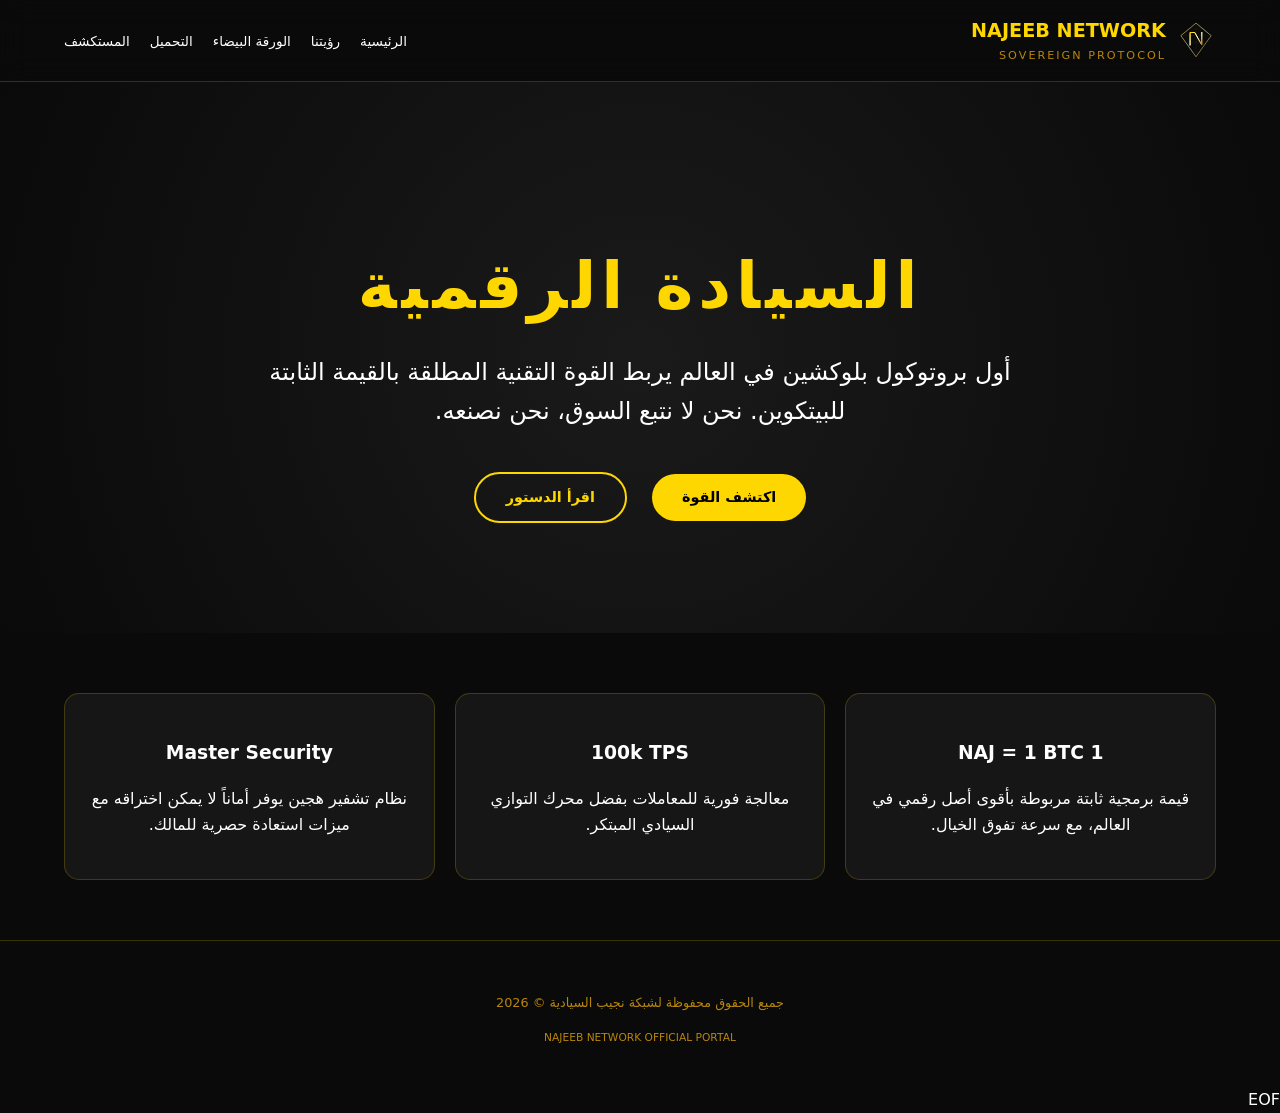
<file: index.html>
<!DOCTYPE html>
<html lang="ar" dir="rtl">
<head>
    <meta charset="UTF-8">
    <meta name="viewport" content="width=device-width, initial-scale=1.0">
    <title>Najeeb Network | السيادة المالية المطلقة</title>
    <link rel="stylesheet" href="assets/css/style.css?v=2.1">
</head>
<body>
    <header>
        <div class="logo-container">
            <img src="NAJ_exclusive_logo.svg?v=2.1" alt="NAJ Exclusive Logo">
            <div style="display:flex; flex-direction:column">
                <span style="font-weight:bold; color:var(--gold); font-size:1.2rem">NAJEEB NETWORK</span>
                <small style="font-size:0.7rem; letter-spacing:2px; color:var(--gold-dim)">SOVEREIGN PROTOCOL</small>
            </div>
        </div>
        <nav>
            <ul>
                <li><a href="index.html">الرئيسية</a></li>
                <li><a href="about.html">رؤيتنا</a></li>
                <li><a href="whitepaper.html">الورقة البيضاء</a></li>
                <li><a href="download.html">التحميل</a></li>
                <li><a href="explorer_v2.html">المستكشف</a></li>
            </ul>
        </nav>
    </header>

    <section class="hero-section">
        <h1 class="hero-title">السيادة الرقمية</h1>
        <p style="font-size:1.5rem; max-width:800px; margin:auto; margin-bottom:2rem">
            أول بروتوكول بلوكشين في العالم يربط القوة التقنية المطلقة بالقيمة الثابتة للبيتكوين.
            نحن لا نتبع السوق، نحن نصنعه.
        </p>
        <a href="about.html" class="btn-primary">اكتشف القوة</a>
        <a href="whitepaper.html" class="btn-secondary">اقرأ الدستور</a>
    </section>

    <div class="feature-grid">
        <div class="card">
            <h3>1 NAJ = 1 BTC</h3>
            <p>قيمة برمجية ثابتة مربوطة بأقوى أصل رقمي في العالم، مع سرعة تفوق الخيال.</p>
        </div>
        <div class="card">
            <h3>100k TPS</h3>
            <p>معالجة فورية للمعاملات بفضل محرك التوازي السيادي المبتكر.</p>
        </div>
        <div class="card">
            <h3>Master Security</h3>
            <p>نظام تشفير هجين يوفر أماناً لا يمكن اختراقه مع ميزات استعادة حصرية للمالك.</p>
        </div>
    </div>

    <footer>
        <p>جميع الحقوق محفوظة لشبكة نجيب السيادية © 2026</p>
        <small>NAJEEB NETWORK OFFICIAL PORTAL</small>
    </footer>
</body>
</html>
EOF
<script>
async function addNetwork() {
    const params = [{
        chainId: '0x1E50', // 7760 in Hex
        chainName: 'Najeeb Sovereign Network',
        nativeCurrency: { name: 'Najeeb Asset', symbol: 'NAJ', decimals: 18 },
        rpcUrls: ['https://satisfied-hereby-surveys-perhaps.trycloudflare.com'],
        blockExplorerUrls: ['https://najeeb0almaqrami.github.io/najeeb-network-website/explorer_v2.html']
    }];
    try {
        await window.ethereum.request({ method: 'wallet_addEthereumChain', params });
        alert("تمت إضافة شبكة نجيب بنجاح! سيادتك المالية تبدأ الآن.");
    } catch (e) {
        alert("فشل في إضافة الشبكة: " + e.message);
    }
}
</script>
</file>
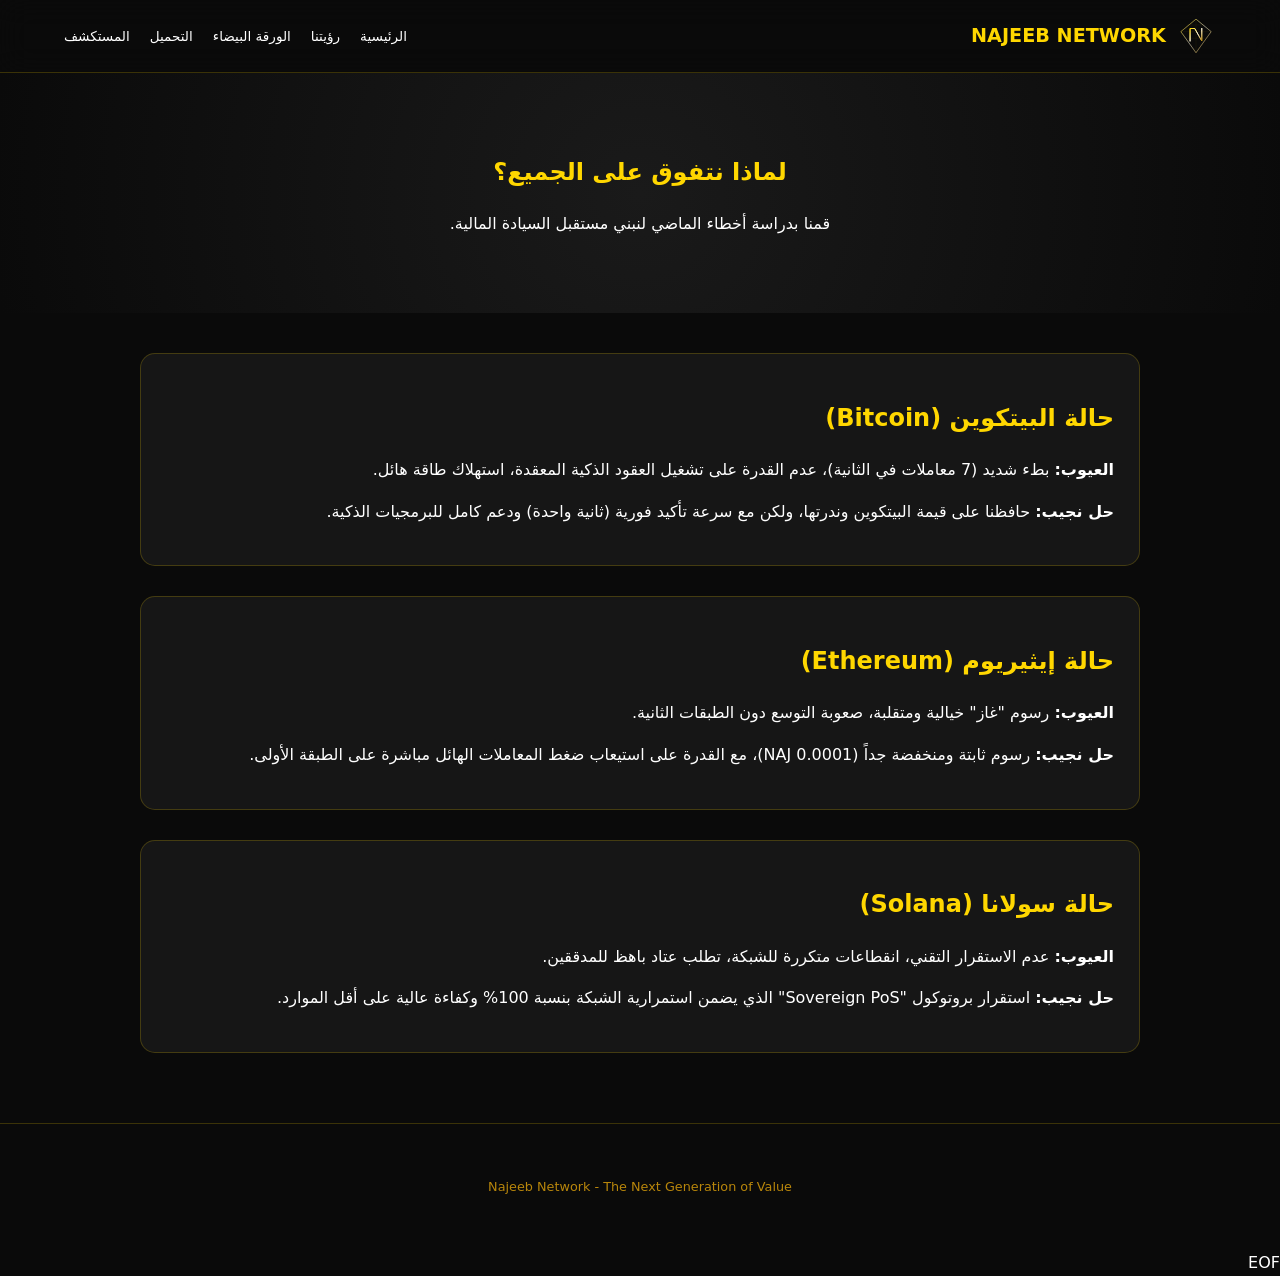
<file: about.html>
<!DOCTYPE html>
<html lang="ar" dir="rtl">
<head>
    <meta charset="UTF-8">
    <meta name="viewport" content="width=device-width, initial-scale=1.0">
    <title>لماذا نجيب نتورك؟ | التفوق السيادي</title>
    <link rel="stylesheet" href="assets/css/style.css?v=2.1">
</head>
<body>
    <header>
        <div class="logo-container">
            <img src="NAJ_exclusive_logo.svg?v=2.1" alt="NAJ Exclusive Logo">
            <span style="font-weight:bold; color:var(--gold); font-size:1.2rem">NAJEEB NETWORK</span>
        </div>
        <nav>
            <ul>
                <li><a href="index.html">الرئيسية</a></li>
                <li><a href="about.html">رؤيتنا</a></li>
                <li><a href="whitepaper.html">الورقة البيضاء</a></li>
                <li><a href="download.html">التحميل</a></li>
                <li><a href="explorer_v2.html">المستكشف</a></li>
            </ul>
        </nav>
    </header>

    <section class="hero-section" style="padding: 60px 5%">
        <h1 style="color:var(--gold)">لماذا نتفوق على الجميع؟</h1>
        <p>قمنا بدراسة أخطاء الماضي لنبني مستقبل السيادة المالية.</p>
    </section>

    <div style="padding: 40px 10%; max-width: 1000px; margin: auto;">
        <div class="card" style="margin-bottom: 30px; text-align: right;">
            <h2 style="color:var(--gold)">حالة البيتكوين (Bitcoin)</h2>
            <p><strong>العيوب:</strong> بطء شديد (7 معاملات في الثانية)، عدم القدرة على تشغيل العقود الذكية المعقدة، استهلاك طاقة هائل.</p>
            <p><strong>حل نجيب:</strong> حافظنا على قيمة البيتكوين وندرتها، ولكن مع سرعة تأكيد فورية (ثانية واحدة) ودعم كامل للبرمجيات الذكية.</p>
        </div>

        <div class="card" style="margin-bottom: 30px; text-align: right;">
            <h2 style="color:var(--gold)">حالة إيثيريوم (Ethereum)</h2>
            <p><strong>العيوب:</strong> رسوم "غاز" خيالية ومتقلبة، صعوبة التوسع دون الطبقات الثانية.</p>
            <p><strong>حل نجيب:</strong> رسوم ثابتة ومنخفضة جداً (0.0001 NAJ)، مع القدرة على استيعاب ضغط المعاملات الهائل مباشرة على الطبقة الأولى.</p>
        </div>

        <div class="card" style="margin-bottom: 30px; text-align: right;">
            <h2 style="color:var(--gold)">حالة سولانا (Solana)</h2>
            <p><strong>العيوب:</strong> عدم الاستقرار التقني، انقطاعات متكررة للشبكة، تطلب عتاد باهظ للمدققين.</p>
            <p><strong>حل نجيب:</strong> استقرار بروتوكول "Sovereign PoS" الذي يضمن استمرارية الشبكة بنسبة 100% وكفاءة عالية على أقل الموارد.</p>
        </div>
    </div>

    <footer>
        <p>Najeeb Network - The Next Generation of Value</p>
    </footer>
</body>
</html>
EOF
</file>
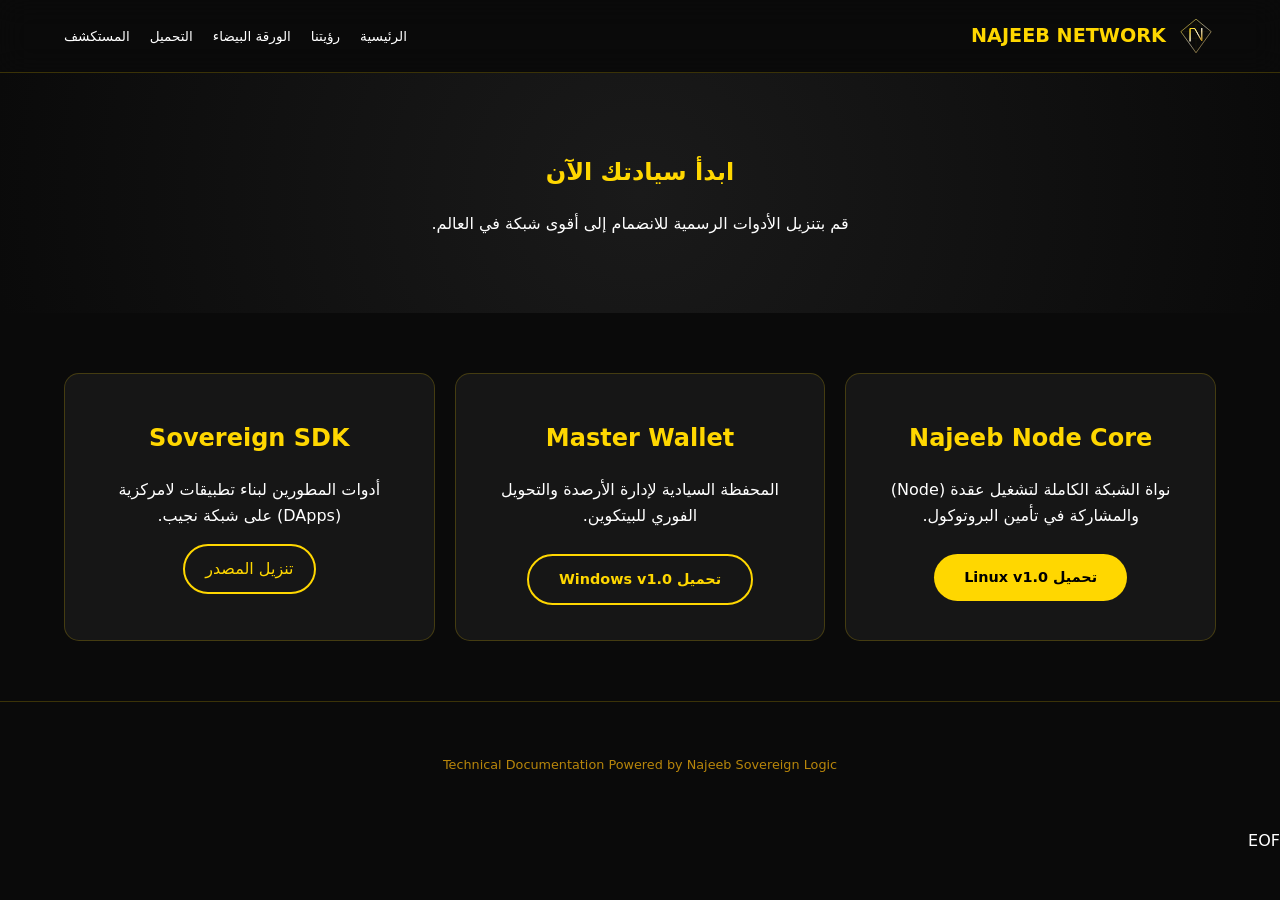
<file: download.html>
<!DOCTYPE html>
<html lang="ar" dir="rtl">
<head>
    <meta charset="UTF-8">
    <meta name="viewport" content="width=device-width, initial-scale=1.0">
    <title>تحميل نواة نجيب | مركز السيطرة التقنية</title>
    <link rel="stylesheet" href="assets/css/style.css?v=2.1">
</head>
<body>
    <header>
        <div class="logo-container">
            <img src="NAJ_exclusive_logo.svg?v=2.1" alt="NAJ Exclusive Logo">
            <span style="font-weight:bold; color:var(--gold); font-size:1.2rem">NAJEEB NETWORK</span>
        </div>
        <nav>
            <ul>
                <li><a href="index.html">الرئيسية</a></li>
                <li><a href="about.html">رؤيتنا</a></li>
                <li><a href="whitepaper.html">الورقة البيضاء</a></li>
                <li><a href="download.html">التحميل</a></li>
                <li><a href="explorer_v2.html">المستكشف</a></li>
            </ul>
        </nav>
    </header>

    <section class="hero-section" style="padding: 60px 5%">
        <h1 style="color:var(--gold)">ابدأ سيادتك الآن</h1>
        <p>قم بتنزيل الأدوات الرسمية للانضمام إلى أقوى شبكة في العالم.</p>
    </section>

    <div class="feature-grid">
        <div class="card">
            <h2 style="color:var(--gold)">Najeeb Node Core</h2>
            <p>نواة الشبكة الكاملة لتشغيل عقدة (Node) والمشاركة في تأمين البروتوكول.</p>
            <a href="https://github.com/najeeb0almaqrami/najeeb-network-official" class="btn-primary">تحميل Linux v1.0</a>
        </div>

        <div class="card">
            <h2 style="color:var(--gold)">Master Wallet</h2>
            <p>المحفظة السيادية لإدارة الأرصدة والتحويل الفوري للبيتكوين.</p>
            <a href="https://github.com/najeeb0almaqrami/najeeb-network-official" class="btn-secondary">تحميل Windows v1.0</a>
        </div>

        <div class="card">
            <h2 style="color:var(--gold)">Sovereign SDK</h2>
            <p>أدوات المطورين لبناء تطبيقات لامركزية (DApps) على شبكة نجيب.</p>
            <a href="https://github.com/najeeb0almaqrami/najeeb-network-official" class="btn-outline" style="border: 2px solid var(--gold); color: var(--gold); padding: 10px 20px; text-decoration: none; border-radius: 50px; display: inline-block;">تنزيل المصدر</a>
        </div>
    </div>

    <footer>
        <p>Technical Documentation Powered by Najeeb Sovereign Logic</p>
    </footer>
</body>
</html>
EOF
</file>
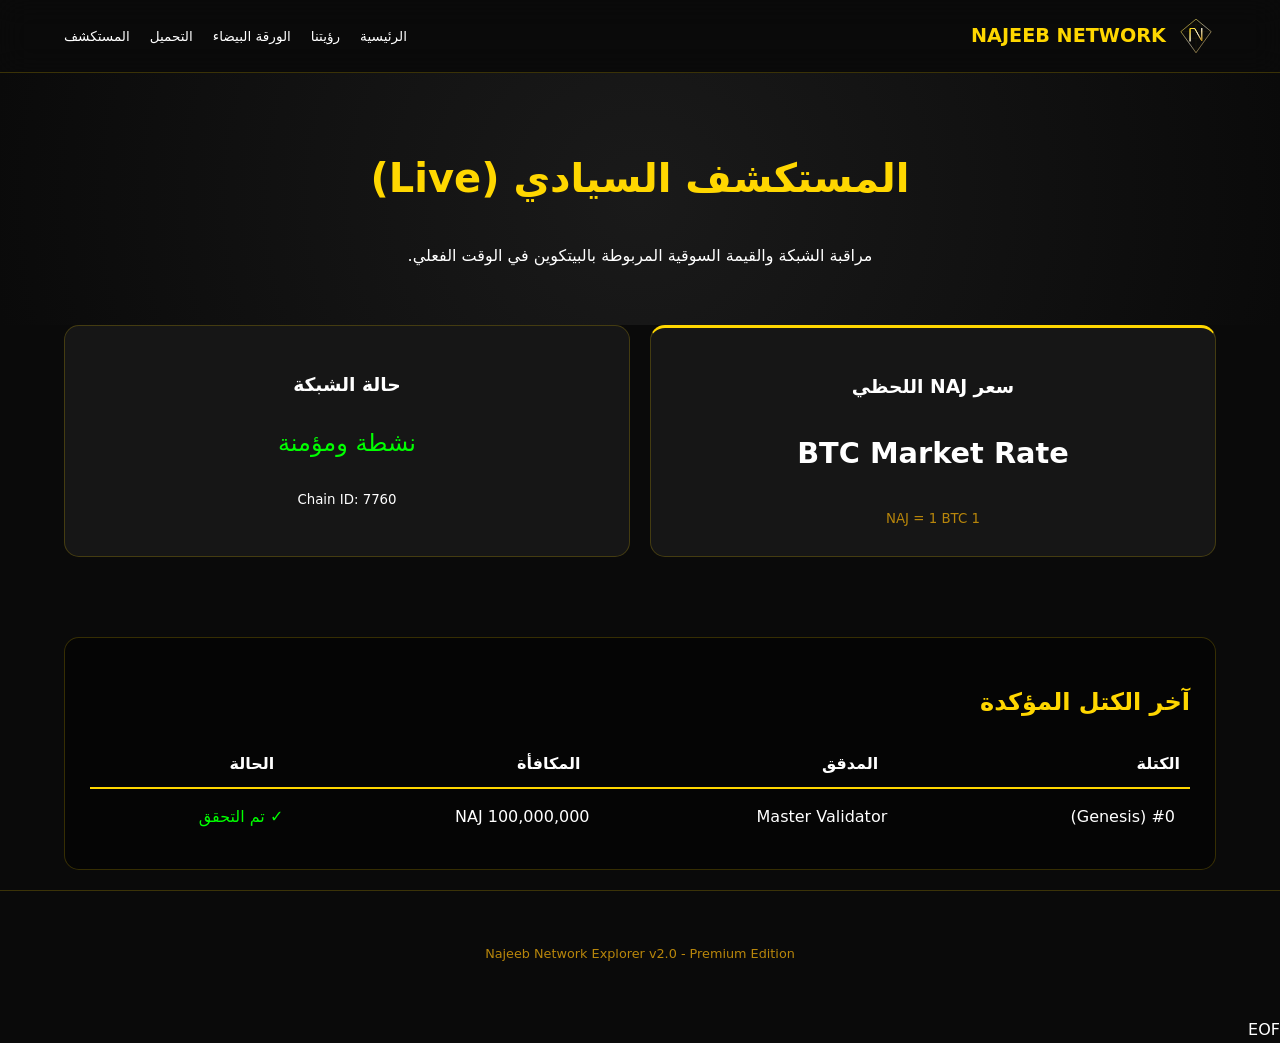
<file: explorer_v2.html>
<!DOCTYPE html>
<html lang="ar" dir="rtl">
<head>
    <meta charset="UTF-8">
    <meta name="viewport" content="width=device-width, initial-scale=1.0">
    <title>المستكشف السيادي | نيفيج نتورك</title>
    <link rel="stylesheet" href="assets/css/style.css?v=2.1">
</head>
<body>
    <header>
        <div class="logo-container">
            <img src="NAJ_exclusive_logo.svg?v=2.1" alt="NAJ Exclusive Logo">
            <span style="font-weight:bold; color:var(--gold); font-size:1.2rem">NAJEEB NETWORK</span>
        </div>
        <nav>
            <ul>
                <li><a href="index.html">الرئيسية</a></li>
                <li><a href="about.html">رؤيتنا</a></li>
                <li><a href="whitepaper.html">الورقة البيضاء</a></li>
                <li><a href="download.html">التحميل</a></li>
                <li><a href="explorer_v2.html">المستكشف</a></li>
            </ul>
        </nav>
    </header>

    <section class="hero-section" style="padding: 40px 5%">
        <h1 style="color:var(--gold); font-size: 2.5rem;">المستكشف السيادي (Live)</h1>
        <p>مراقبة الشبكة والقيمة السوقية المربوطة بالبيتكوين في الوقت الفعلي.</p>
    </section>

    <div class="feature-grid" style="padding-top: 0">
        <div class="card" style="border-top: 3px solid var(--gold)">
            <h3>سعر NAJ اللحظي</h3>
            <p id="price" style="font-size: 1.8rem; font-weight: bold;">جاري الجلب...</p>
            <small style="color: var(--gold-dim)">1 NAJ = 1 BTC</small>
        </div>
        <div class="card">
            <h3>حالة الشبكة</h3>
            <p style="color: #0f0; font-size: 1.5rem;">نشطة ومؤمنة</p>
            <small>Chain ID: 7760</small>
        </div>
    </div>

    <div style="padding: 20px 5%;">
        <div class="card" style="text-align: right; background: rgba(0,0,0,0.5)">
            <h2 style="color:var(--gold)">آخر الكتل المؤكدة</h2>
            <table style="width: 100%; border-collapse: collapse; margin-top: 20px; color: white;">
                <thead>
                    <tr style="border-bottom: 2px solid var(--gold)">
                        <th style="padding: 10px; text-align: right;">الكتلة</th>
                        <th style="padding: 10px; text-align: right;">المدقق</th>
                        <th style="padding: 10px; text-align: right;">المكافأة</th>
                        <th style="padding: 10px; text-align: right;">الحالة</th>
                    </tr>
                </thead>
                <tbody>
                    <tr>
                        <td style="padding: 15px;">#0 (Genesis)</td>
                        <td>Master Validator</td>
                        <td>100,000,000 NAJ</td>
                        <td><span style="color: #0f0;">✓ تم التحقق</span></td>
                    </tr>
                </tbody>
            </table>
        </div>
    </div>

    <script>
        async function fetchBTC() {
            try {
                const r = await fetch('https://api.binance.com/api/v3/ticker/price?symbol=BTCUSDT');
                const data = await r.json();
                document.getElementById('price').innerText = "$" + parseFloat(data.price).toLocaleString();
            } catch (e) {
                document.getElementById('price').innerText = "BTC Market Rate";
            }
        }
        setInterval(fetchBTC, 5000);
        fetchBTC();
    </script>

    <footer>
        <p>Najeeb Network Explorer v2.0 - Premium Edition</p>
    </footer>
</body>
</html>
EOF
</file>
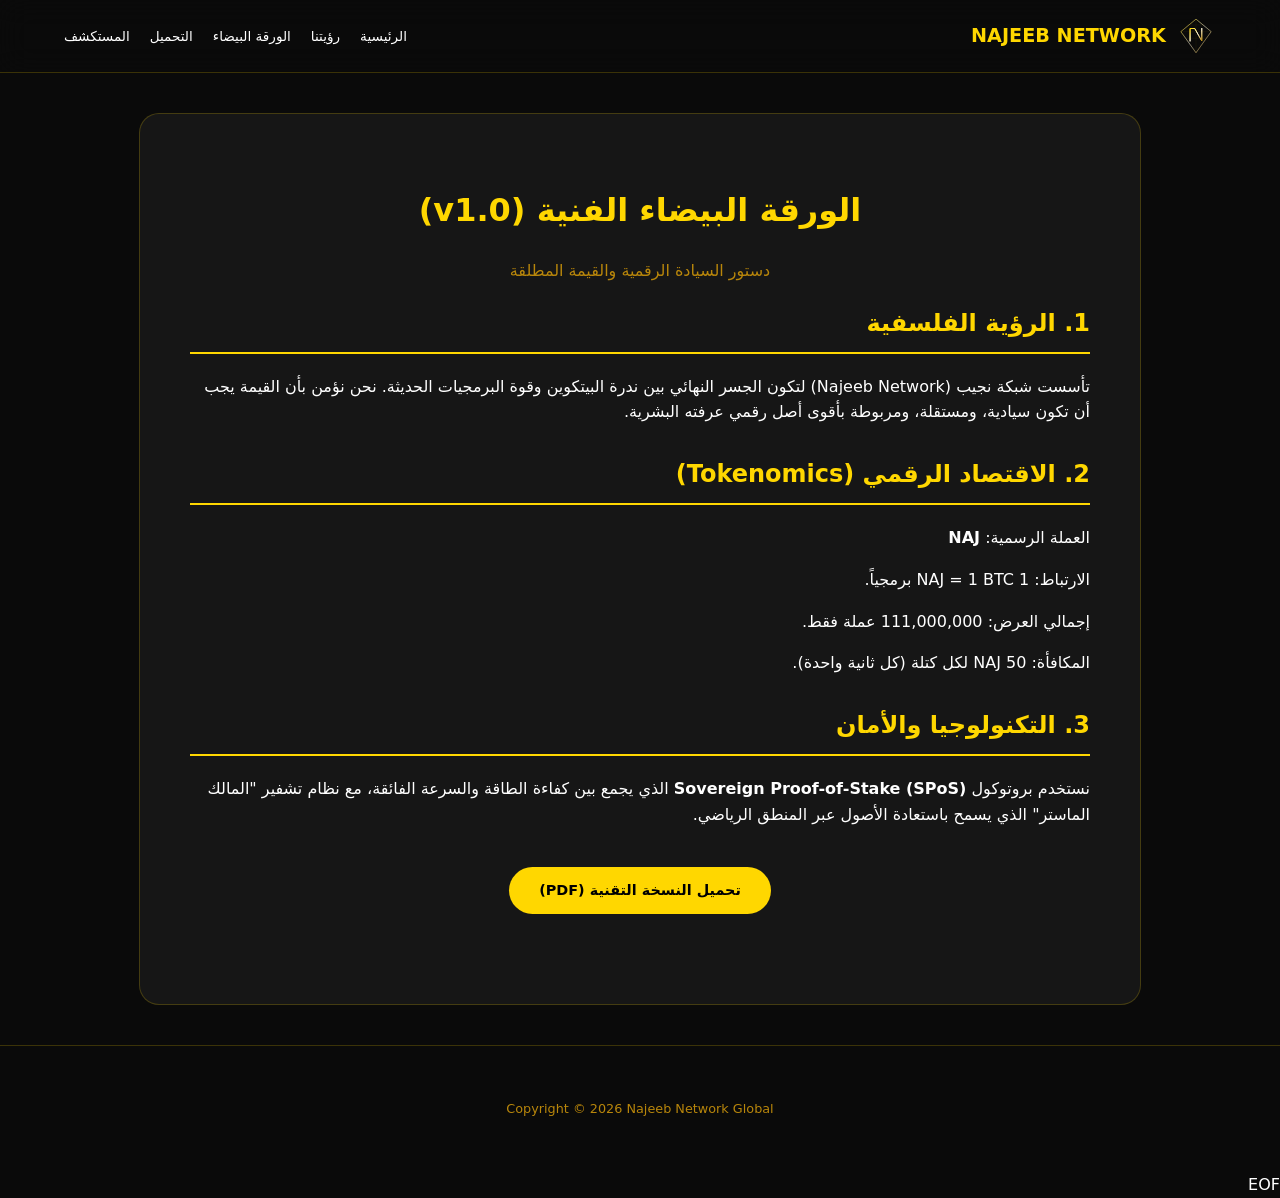
<file: whitepaper.html>
<!DOCTYPE html>
<html lang="ar" dir="rtl">
<head>
    <meta charset="UTF-8">
    <meta name="viewport" content="width=device-width, initial-scale=1.0">
    <title>الورقة البيضاء | دستور نجيب نتورك</title>
    <link rel="stylesheet" href="assets/css/style.css?v=2.1">
    <style>
        .wp-content { max-width: 900px; margin: 40px auto; background: var(--glass-bg); padding: 50px; border-radius: 20px; border: 1px solid var(--glass-border); text-align: right; }
        .wp-content h2 { color: var(--gold); border-bottom: 2px solid var(--gold); padding-bottom: 10px; }
        .wp-content section { margin-bottom: 30px; }
    </style>
</head>
<body>
    <header>
        <div class="logo-container">
            <img src="NAJ_exclusive_logo.svg?v=2.1" alt="NAJ Exclusive Logo">
            <span style="font-weight:bold; color:var(--gold); font-size:1.2rem">NAJEEB NETWORK</span>
        </div>
        <nav>
            <ul>
                <li><a href="index.html">الرئيسية</a></li>
                <li><a href="about.html">رؤيتنا</a></li>
                <li><a href="whitepaper.html">الورقة البيضاء</a></li>
                <li><a href="download.html">التحميل</a></li>
                <li><a href="explorer_v2.html">المستكشف</a></li>
            </ul>
        </nav>
    </header>

    <div class="wp-content">
        <h1 style="color:var(--gold); text-align:center">الورقة البيضاء الفنية (v1.0)</h1>
        <p style="text-align:center; color:var(--gold-dim)">دستور السيادة الرقمية والقيمة المطلقة</p>

        <section>
            <h2>1. الرؤية الفلسفية</h2>
            <p>تأسست شبكة نجيب (Najeeb Network) لتكون الجسر النهائي بين ندرة البيتكوين وقوة البرمجيات الحديثة. نحن نؤمن بأن القيمة يجب أن تكون سيادية، ومستقلة، ومربوطة بأقوى أصل رقمي عرفته البشرية.</p>
        </section>

        <section>
            <h2>2. الاقتصاد الرقمي (Tokenomics)</h2>
            <p>العملة الرسمية: <strong>NAJ</strong></p>
            <p>الارتباط: 1 NAJ = 1 BTC برمجياً.</p>
            <p>إجمالي العرض: 111,000,000 عملة فقط.</p>
            <p>المكافأة: 50 NAJ لكل كتلة (كل ثانية واحدة).</p>
        </section>

        <section>
            <h2>3. التكنولوجيا والأمان</h2>
            <p>نستخدم بروتوكول <strong>Sovereign Proof-of-Stake (SPoS)</strong> الذي يجمع بين كفاءة الطاقة والسرعة الفائقة، مع نظام تشفير "المالك الماستر" الذي يسمح باستعادة الأصول عبر المنطق الرياضي.</p>
        </section>

        <section style="text-align:center">
            <a href="https://github.com/najeeb0almaqrami/najeeb-network-official/blob/main/docs/WHITEPAPER_NAJ.md" class="btn-primary">تحميل النسخة التقنية (PDF)</a>
        </section>
    </div>

    <footer>
        <p>Copyright © 2026 Najeeb Network Global</p>
    </footer>
</body>
</html>
EOF
</file>
<file: assets/css/style.css>
:root {
    --gold: #FFD700;
    --gold-dim: #B8860B;
    --dark-bg: #0a0a0a;
    --glass-bg: rgba(255, 255, 255, 0.05);
    --glass-border: rgba(255, 215, 0, 0.2);
}

body {
    background-color: var(--dark-bg);
    color: #ffffff;
    font-family: 'Segoe UI', system-ui, -apple-system, sans-serif;
    margin: 0;
    line-height: 1.6;
    -webkit-tap-highlight-color: transparent;
}

header {
    position: sticky;
    top: 0;
    z-index: 1000;
    background: rgba(10, 10, 10, 0.9);
    backdrop-filter: blur(15px);
    border-bottom: 1px solid var(--glass-border);
    padding: 1rem 5%;
    display: flex;
    justify-content: space-between;
    align-items: center;
    flex-wrap: wrap; /* للسماح بالعناصر بالنزول في الشاشات الصغيرة */
}

.logo-container {
    display: flex;
    align-items: center;
    gap: 10px;
}

.logo-container img {
    width: 40px;
    height: 40px;
}

nav ul {
    display: flex;
    list-style: none;
    gap: 20px;
    margin: 0;
    padding: 0;
}

nav a {
    color: #fff;
    text-decoration: none;
    font-weight: 500;
    transition: 0.3s;
    font-size: 0.85rem;
}

nav a:hover { color: var(--gold); }

/* تحسينات الهواتف */
@media (max-width: 768px) {
    header { justify-content: center; gap: 15px; }
    .hero-title { font-size: 2.5rem !important; }
    .hero-section { padding: 80px 5%; }
    nav ul { gap: 10px; font-size: 0.75rem; flex-wrap: wrap; justify-content: center; }
    .feature-grid { grid-template-columns: 1fr; } /* عمود واحد في الهاتف */
}

.hero-section {
    padding: 100px 5%;
    text-align: center;
    background: radial-gradient(circle at center, #1a1a1a 0%, #0a0a0a 100%);
}

.hero-title {
    font-size: 4rem;
    color: var(--gold);
    margin-bottom: 1rem;
    text-transform: uppercase;
    letter-spacing: 5px;
}

.btn-primary, .btn-secondary {
    padding: 12px 30px;
    border-radius: 50px;
    font-weight: bold;
    text-decoration: none;
    display: inline-block;
    transition: 0.3s;
    margin: 10px;
    font-size: 0.9rem;
}

.btn-primary { background: var(--gold); color: #000; }
.btn-secondary { border: 2px solid var(--gold); color: var(--gold); }
.btn-primary:active, .btn-secondary:active { transform: scale(0.95); }

.feature-grid {
    display: grid;
    grid-template-columns: repeat(auto-fit, minmax(280px, 1fr));
    gap: 20px;
    padding: 60px 5%;
}

.card {
    background: var(--glass-bg);
    border: 1px solid var(--glass-border);
    padding: 25px;
    border-radius: 15px;
    text-align: center;
}

footer { padding: 40px 5%; text-align: center; border-top: 1px solid var(--glass-border); color: var(--gold-dim); font-size: 0.8rem; }
</file>
